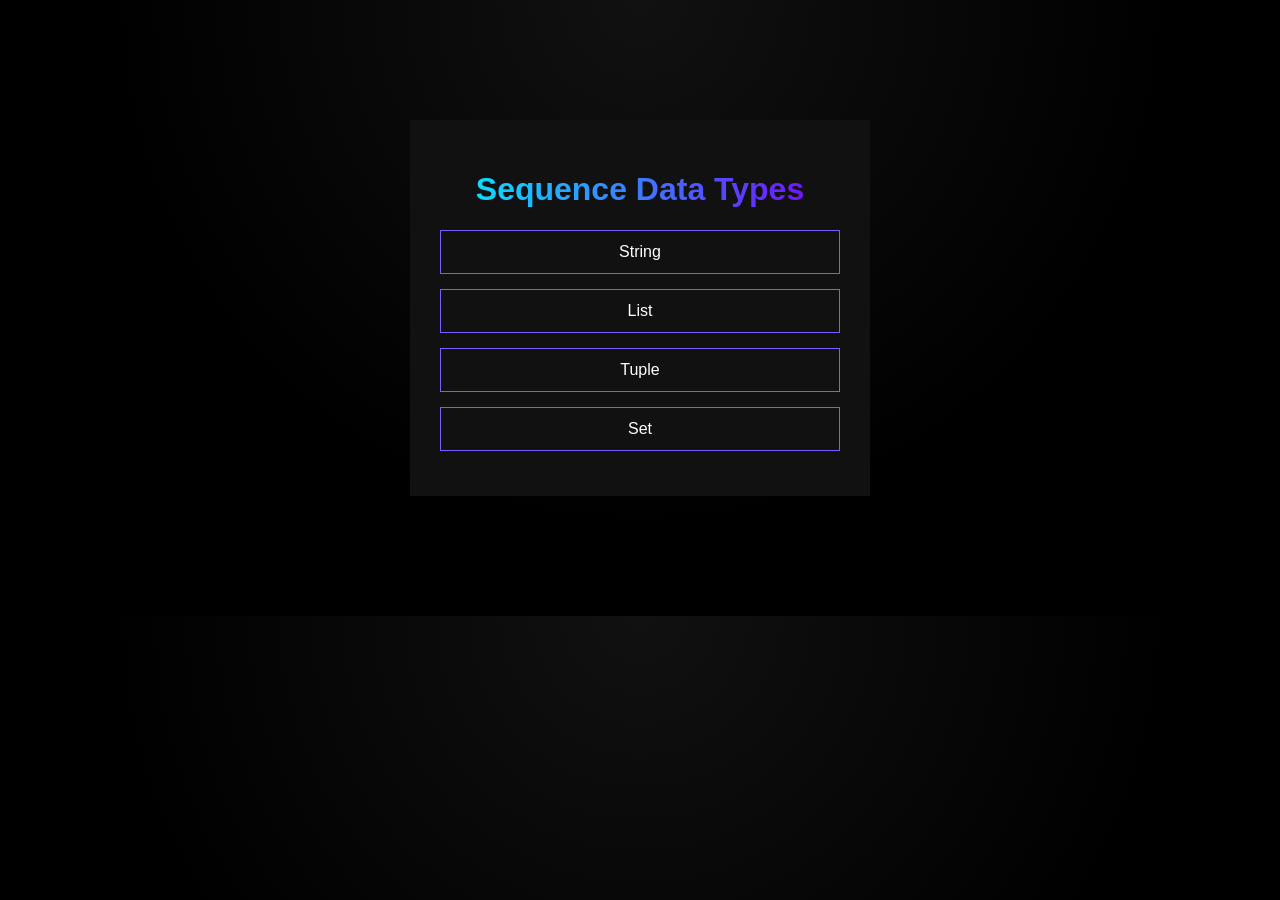
<file: index.html>
<!DOCTYPE html>
<html>
<head>

<title>Sequence Data Types</title>
<style>
body{
    background:black;
    color:white;
    font-family:Arial;
    text-align:center;
}
.box{
    width:400px;
    margin:120px auto;
    background:#111;
    padding:30px;
}
a{
    display:block;
    margin:15px 0;
    padding:12px;
    border:1px solid #7c5cff;
    color:white;
    text-decoration:none;
}
a:hover{
    background:#7c5cff;
    color:black;
}
</style>
</head>
<body>

<div class="box">
<h1>Sequence Data Types</h1>
<a href="string.html">String</a>
<a href="list.html">List</a>
<a href="tuple.html">Tuple</a>
<a href="set.html">Set</a>
<link rel="stylesheet" href="animations.css">


</div>

</body>
</html>
</file>
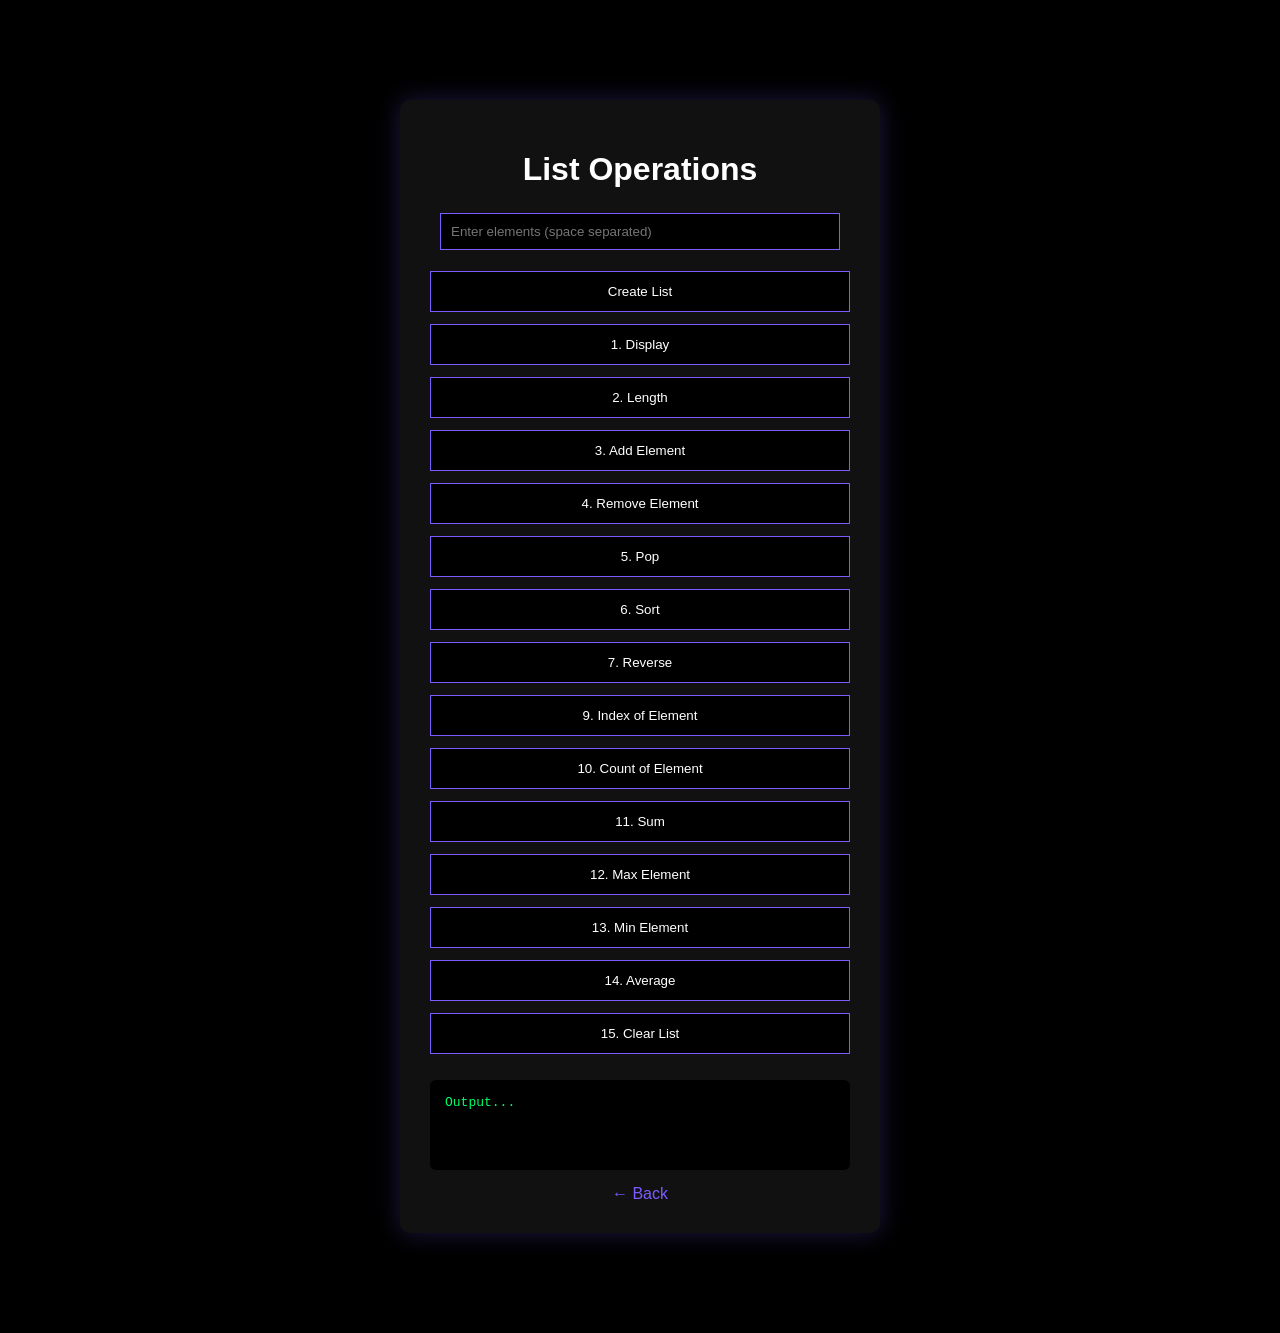
<file: list.html>
<!DOCTYPE html>
<html lang="en">
<head>
<meta charset="UTF-8">
<title>List Operations</title>

<style>
body{
    margin:0;
    background:black;
    font-family:Arial, sans-serif;
    color:white;
}
.container{
    width:420px;
    margin:100px auto;
    background:#111;
    padding:30px;
    text-align:center;
    border-radius:10px;
    box-shadow:0 0 25px rgba(124,92,255,0.25);
}
h1{
    margin-bottom:25px;
}
input{
    width:90%;
    padding:10px;
    margin-bottom:15px;
    background:black;
    border:1px solid #7c5cff;
    color:white;
    outline:none;
}
button{
    width:100%;
    padding:12px;
    margin:6px 0;
    background:black;
    border:1px solid #7c5cff;
    color:white;
    cursor:pointer;
    transition:0.3s;
}
button:hover{
    background:#7c5cff;
}
pre{
    background:black;
    padding:15px;
    margin-top:20px;
    text-align:left;
    color:#00ff66;
    min-height:60px;
    border-radius:6px;
}
a{
    display:block;
    margin-top:15px;
    color:#7c5cff;
    text-decoration:none;
}
</style>
</head>

<body>

<div class="container">
<h1>List Operations</h1>

<input id="data" placeholder="Enter elements (space separated)">
<button onclick="createList()">Create List</button>

<button onclick="display()">1. Display</button>
<button onclick="lengthList()">2. Length</button>
<button onclick="add()">3. Add Element</button>
<button onclick="removeElement()">4. Remove Element</button>
<button onclick="popItem()">5. Pop</button>
<button onclick="sortList()">6. Sort</button>
<button onclick="reverseList()">7. Reverse</button>
<button onclick="indexElement()">9. Index of Element</button>
<button onclick="countElement()">10. Count of Element</button>
<button onclick="sumList()">11. Sum</button>
<button onclick="maxElement()">12. Max Element</button>
<button onclick="minElement()">13. Min Element</button>
<button onclick="average()">14. Average</button>
<button onclick="clearList()">15. Clear List</button>

<pre id="out">Output...</pre>

<a href="index2.html">← Back</a>
</div>

<script>
let lst = [];

/* ✅ Create list (NO extra 0 bug) */
function createList(){
    const input = document.getElementById("data").value.trim();

    if(input === ""){
        output("Please enter elements");
        return;
    }

    lst = input
        .split(/\s+/)            // handles multiple spaces
        .map(Number)
        .filter(n => !isNaN(n)); // removes invalid numbers

    output("List created: " + lst);
}

function display(){
    output("List: " + lst);
}

function lengthList(){
    output("Length: " + lst.length);
}

function add(){
    let x = Number(prompt("Enter element to add"));
    if(isNaN(x)) return;
    lst.push(x);
    output("Updated List: " + lst);
}

function removeElement(){
    let x = Number(prompt("Enter element to remove"));
    lst = lst.filter(e => e !== x);
    output("Updated List: " + lst);
}

function popItem(){
    if(lst.length === 0){
        output("List is empty");
        return;
    }
    lst.pop();
    output("Updated List: " + lst);
}

function sortList(){
    lst.sort((a,b)=>a-b);
    output("Sorted List: " + lst);
}

function reverseList(){
    lst.reverse();
    output("Reversed List: " + lst);
}

function indexElement(){
    let x = Number(prompt("Enter element"));
    output("Index of " + x + ": " + lst.indexOf(x));
}

function countElement(){
    let x = Number(prompt("Enter element"));
    let count = lst.filter(e => e === x).length;
    output("Count of " + x + ": " + count);
}

function sumList(){
    let sum = lst.reduce((a,b)=>a+b,0);
    output("Sum: " + sum);
}

function maxElement(){
    if(lst.length === 0){
        output("List is empty");
        return;
    }
    output("Max Element: " + Math.max(...lst));
}

function minElement(){
    if(lst.length === 0){
        output("List is empty");
        return;
    }
    output("Min Element: " + Math.min(...lst));
}

function average(){
    if(lst.length === 0){
        output("List is empty");
        return;
    }
    let avg = lst.reduce((a,b)=>a+b,0) / lst.length;
    output("Average: " + avg);
}

function clearList(){
    lst = [];
    output("List cleared");
}

function output(msg){
    document.getElementById("out").innerText = msg;
}
</script>

</body>
</html>
</file>
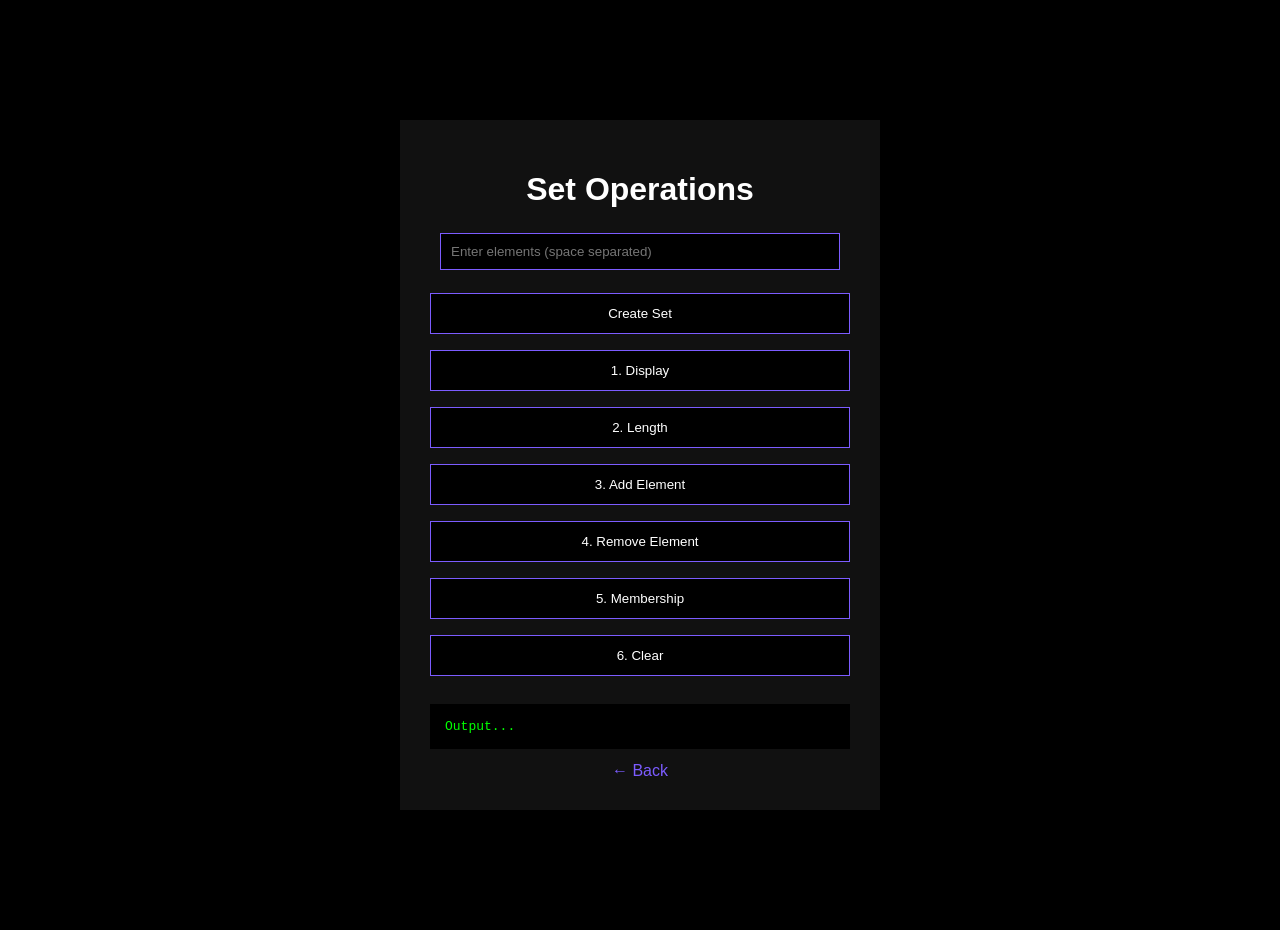
<file: set.html>
<!DOCTYPE html>
<html>
<head>
<title>Set Operations</title>

<style>
body{
    margin:0;
    background:black;
    font-family:Arial;
    color:white;
}
.container{
    width:420px;
    margin:120px auto;
    background:#111;
    padding:30px;
    text-align:center;
}
h1{margin-bottom:25px;}
input{
    width:90%;
    padding:10px;
    margin-bottom:15px;
    background:black;
    border:1px solid #7c5cff;
    color:white;
}
button{
    width:100%;
    padding:12px;
    margin:8px 0;
    background:black;
    border:1px solid #7c5cff;
    color:white;
    cursor:pointer;
}
button:hover{background:#7c5cff;}
pre{
    background:black;
    padding:15px;
    margin-top:20px;
    text-align:left;
    color:#0f0;
}
a{color:#7c5cff;text-decoration:none;}
</style>
</head>

<body>

<div class="container">
<h1>Set Operations</h1>

<input id="data" placeholder="Enter elements (space separated)">
<button onclick="create()">Create Set</button>

<button onclick="display()">1. Display</button>
<button onclick="length()">2. Length</button>
<button onclick="add()">3. Add Element</button>
<button onclick="remove()">4. Remove Element</button>
<button onclick="has()">5. Membership</button>
<button onclick="clearSet()">6. Clear</button>

<pre id="out">Output...</pre>
<a href="index2.html">← Back</a>
</div>

<script>
let st = new Set();

function create(){
    st = new Set(data.value.split(" ").map(Number));
    out("Set created: "+Array.from(st));
}
function display(){
    out("Set: "+Array.from(st));
}
function length(){
    out("Length: "+st.size);
}
function add(){
    let x = Number(prompt("Enter element"));
    st.add(x);
    out("Updated Set: "+Array.from(st));
}
function remove(){
    let x = Number(prompt("Enter element"));
    st.delete(x);
    out("Updated Set: "+Array.from(st));
}
function has(){
    let x = Number(prompt("Enter element"));
    out(st.has(x) ? x+" is present" : x+" is not present");
}
function union(){
    let other = prompt("Enter another set (space separated)");
    let otherSet = new Set(other.split(" ").map(Number));
    let unionSet = new Set([...st, ...otherSet]);
    out("Union: "+Array.from(unionSet));
}

function clearSet(){
    st.clear();
    out("Set cleared");
}
function out(msg){
    document.getElementById("out").innerText = msg;
}
</script>

</body>
</html>
</file>
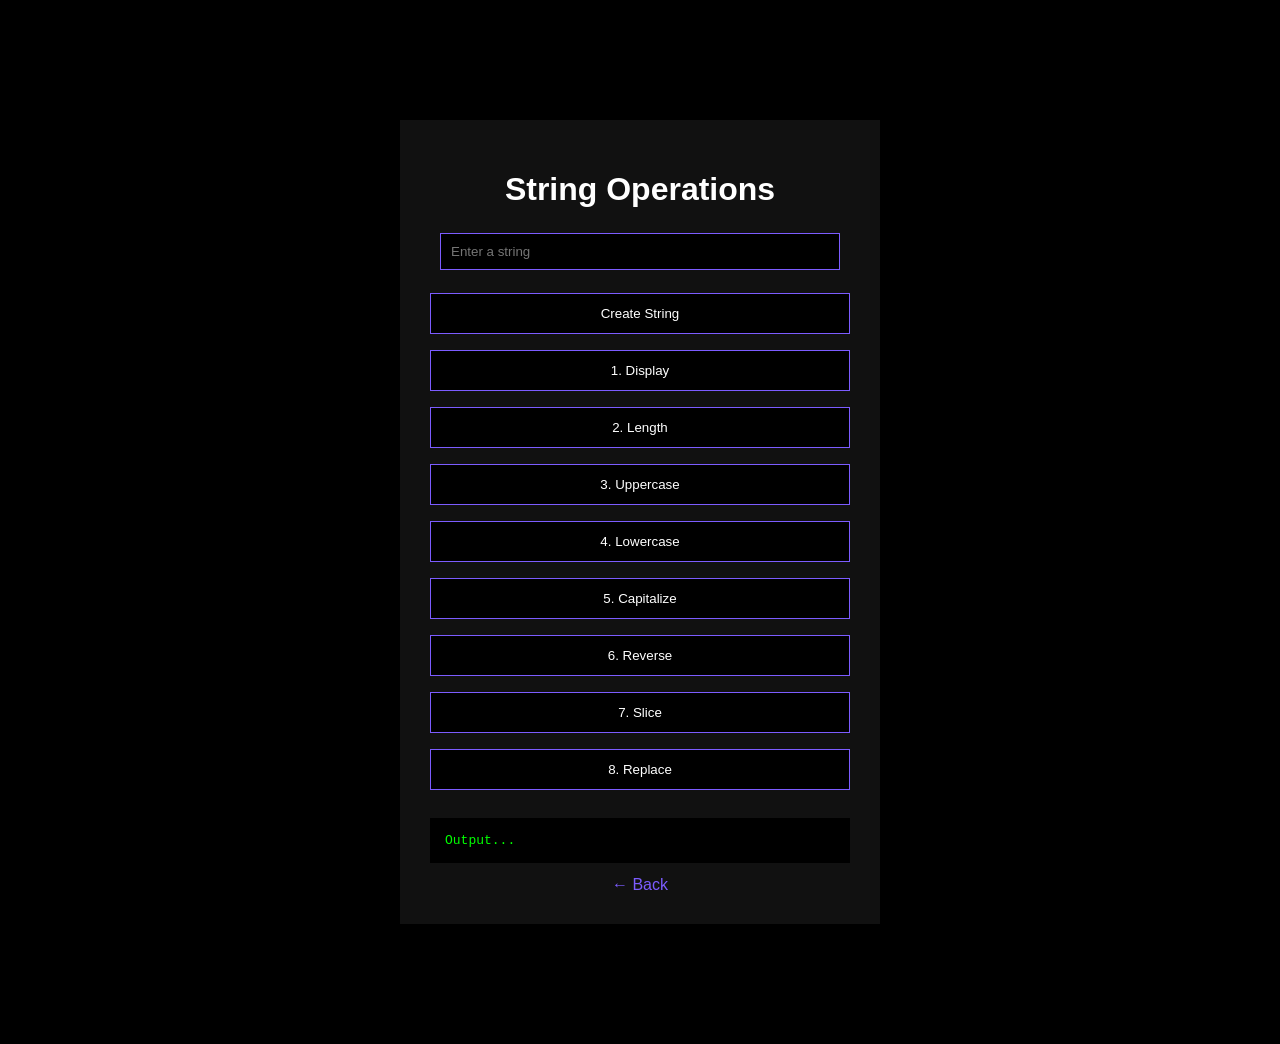
<file: string.html>
<!DOCTYPE html>
<html>
<head>
<title>String Operations</title>

<style>
body{
    margin:0;
    background:black;
    font-family:Arial;
    color:white;
}
.container{
    width:420px;
    margin:120px auto;
    background:#111;
    padding:30px;
    text-align:center;
}
h1{margin-bottom:25px;}
input{
    width:90%;
    padding:10px;
    margin-bottom:15px;
    background:black;
    border:1px solid #7c5cff;
    color:white;
}
button{
    width:100%;
    padding:12px;
    margin:8px 0;
    background:black;
    border:1px solid #7c5cff;
    color:white;
    cursor:pointer;
}
button:hover{background:#7c5cff;}
pre{
    background:black;
    padding:15px;
    margin-top:20px;
    text-align:left;
    color:#0f0;
}
a{color:#7c5cff;text-decoration:none;}
</style>
</head>

<body>

<div class="container">
<h1>String Operations</h1>

<input id="str" placeholder="Enter a string">
<button onclick="create()">Create String</button>

<button onclick="display()">1. Display</button>
<button onclick="length()">2. Length</button>
<button onclick="upper()">3. Uppercase</button>
<button onclick="lower()">4. Lowercase</button>
<button onclick="capitalize()">5. Capitalize</button>
<button onclick="reverse()">6. Reverse</button>
<button onclick="sliceStr()">7. Slice</button>
<button onclick="replaceStr()">8. Replace</button>

<pre id="out">Output...</pre>
<a href="index2.html">← Back</a>
</div>

<script>
let s="";

function create(){
    s=str.value;
    out("String created: "+s);
}
function display(){ out("String: "+s); }
function length(){ out("Length: "+s.length); }
function upper(){ out("Uppercase: "+s.toUpperCase()); }
function lower(){ out("Lowercase: "+s.toLowerCase()); }
function capitalize(){ out("Capitalized: "+s.charAt(0).toUpperCase()+s.slice(1)); }
function reverse(){
    out("Reversed: "+s.split("").reverse().join(""));
}
function sliceStr(){
    let a=Number(prompt("Start index"));
    let b=Number(prompt("End index"));
    out("Slice: "+s.slice(a,b));
}
function replaceStr(){
    let a=prompt("Old value");
    let b=prompt("New value");
    out("Result: "+s.replace(a,b));
}
function out(msg){
    document.getElementById("out").innerText=msg;
}
</script>

</body>
</html>
</file>
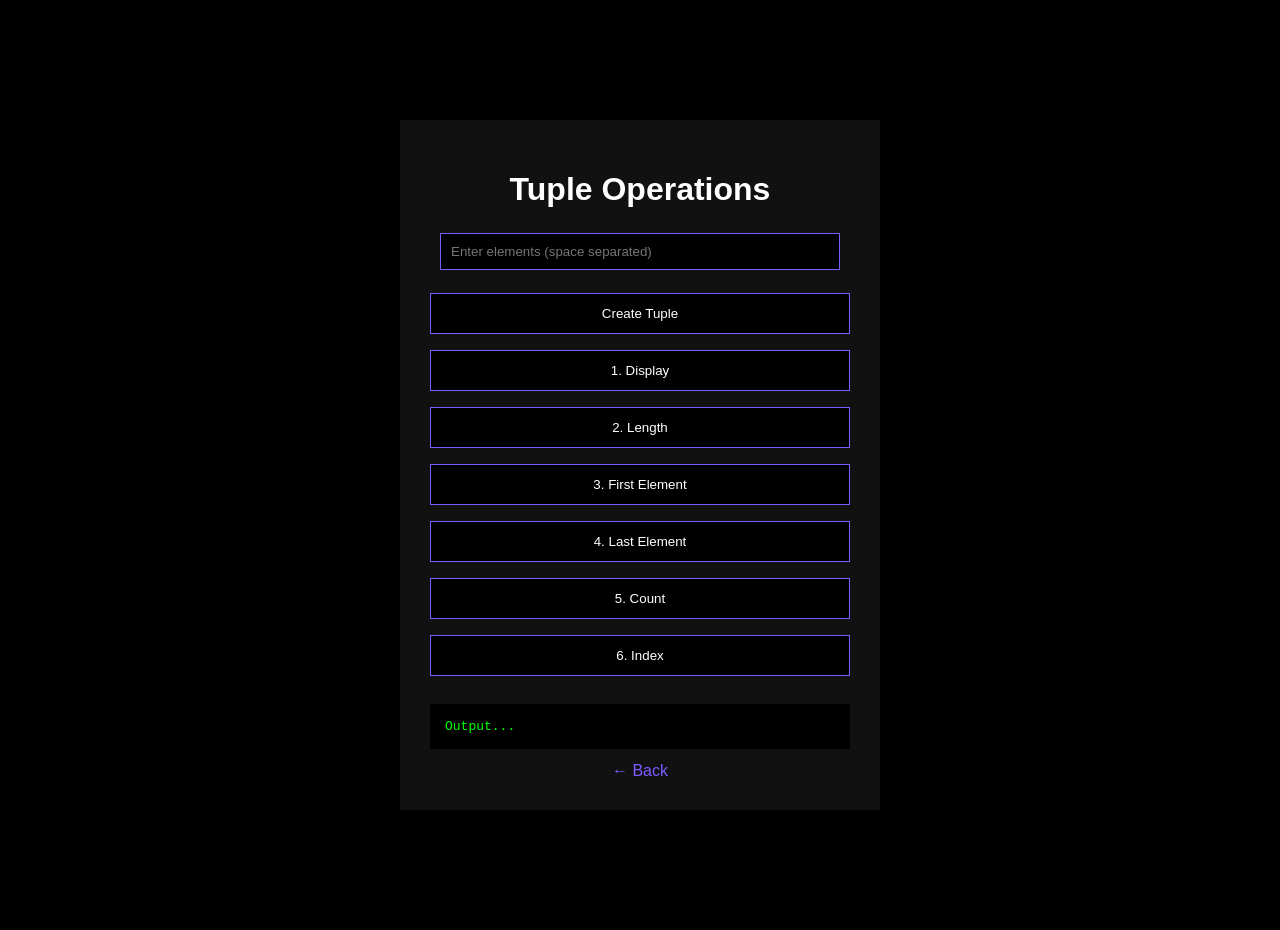
<file: tuple.html>
<!DOCTYPE html>
<html>
<head>
<title>Tuple Operations</title>

<style>
body{
    margin:0;
    background:black;
    font-family:Arial;
    color:white;
}
.container{
    width:420px;
    margin:120px auto;
    background:#111;
    padding:30px;
    text-align:center;
}
h1{margin-bottom:25px;}
input{
    width:90%;
    padding:10px;
    margin-bottom:15px;
    background:black;
    border:1px solid #7c5cff;
    color:white;
}
button{
    width:100%;
    padding:12px;
    margin:8px 0;
    background:black;
    border:1px solid #7c5cff;
    color:white;
    cursor:pointer;
}
button:hover{background:#7c5cff;}
pre{
    background:black;
    padding:15px;
    margin-top:20px;
    text-align:left;
    color:#0f0;
}
a{color:#7c5cff;text-decoration:none;}
</style>
</head>

<body>

<div class="container">
<h1>Tuple Operations</h1>

<input id="data" placeholder="Enter elements (space separated)">
<button onclick="create()">Create Tuple</button>

<button onclick="display()">1. Display</button>
<button onclick="length()">2. Length</button>
<button onclick="first()">3. First Element</button>
<button onclick="last()">4. Last Element</button>
<button onclick="count()">5. Count</button>
<button onclick="index()">6. Index</button>

<pre id="out">Output...</pre>
<a href="index2.html">← Back</a>
</div>

<script>
let tpl=[];

function create(){
    tpl=data.value.split(" ").map(Number);
    out("Tuple created: ("+tpl+")");
}
function display(){ out("Tuple: ("+tpl+")"); }
function length(){ out("Length: "+tpl.length); }
function first(){ out("First: "+tpl[0]); }
function last(){ out("Last: "+tpl[tpl.length-1]); }
function count(){
    let x=Number(prompt("Enter element"));
    out("Count: "+tpl.filter(e=>e===x).length);
}
function index(){
    let x=Number(prompt("Enter element"));
    let i=tpl.indexOf(x);
    out(i!==-1 ? "Index: "+i : "Not found");
}
function out(msg){
    document.getElementById("out").innerText=msg;
}
</script>

</body>
</html>
</file>
<file: animations.css>
/* 🌙 Dark Theme Base */
body {
  margin: 0;
  padding: 0;
  font-family: "Segoe UI", sans-serif;
  background: radial-gradient(circle at top, #111 0%, #000 60%);
  color: #eaeaea;
  animation: fadeIn 1.2s ease-in-out forwards;
}

/* ✨ Page Fade In */
@keyframes fadeIn {
  from {
    opacity: 0;
    transform: translateY(20px);
  }
  to {
    opacity: 1;
    transform: translateY(0);
  }
}

/* 📦 Card Style */
.card {
  background: rgba(255, 255, 255, 0.08);
  backdrop-filter: blur(12px);
  -webkit-backdrop-filter: blur(12px); /* Safari support */
  border-radius: 16px;
  padding: 20px;
  margin: 20px auto;
  width: 80%;
  box-shadow: 0 10px 30px rgba(0, 0, 0, 0.6);
  transition: transform 0.4s ease, box-shadow 0.4s ease;
}

.card:hover {
  transform: translateY(-10px) scale(1.02);
  box-shadow: 0 20px 40px rgba(0, 0, 0, 0.9);
}

/* 🔘 Button Animation */
button {
  background: linear-gradient(135deg, #00f2ff, #7a00ff);
  border: none;
  color: #ffffff;
  padding: 12px 24px;
  border-radius: 30px;
  cursor: pointer;
  font-size: 16px;
  transition: transform 0.3s ease, box-shadow 0.3s ease;
}

button:hover {
  transform: scale(1.1);
  box-shadow: 0 0 20px rgba(122, 0, 255, 0.8);
}

/* 🧠 Heading Glow */
h1,
h2 {
  text-align: center;
  color: #ffffff; /* fallback */
  background: linear-gradient(90deg, #00f2ff, #7a00ff);
  -webkit-background-clip: text;
  background-clip: text;
  -webkit-text-fill-color: transparent;
  animation: glow 2s infinite alternate;
}

@keyframes glow {
  from {
    text-shadow: 0 0 10px rgba(0, 242, 255, 0.4);
  }
  to {
    text-shadow: 0 0 25px rgba(122, 0, 255, 0.9);
  }
}

/* 🌀 List Item Slide */
li {
  list-style: none;
  margin: 10px 0;
  opacity: 0;
  animation: slideIn 0.6s ease forwards;
}

li:nth-child(1) { animation-delay: 0.2s; }
li:nth-child(2) { animation-delay: 0.4s; }
li:nth-child(3) { animation-delay: 0.6s; }
li:nth-child(4) { animation-delay: 0.8s; }

@keyframes slideIn {
  from {
    transform: translateX(-30px);
    opacity: 0;
  }
  to {
    transform: translateX(0);
    opacity: 1;
  }
}
</file>
